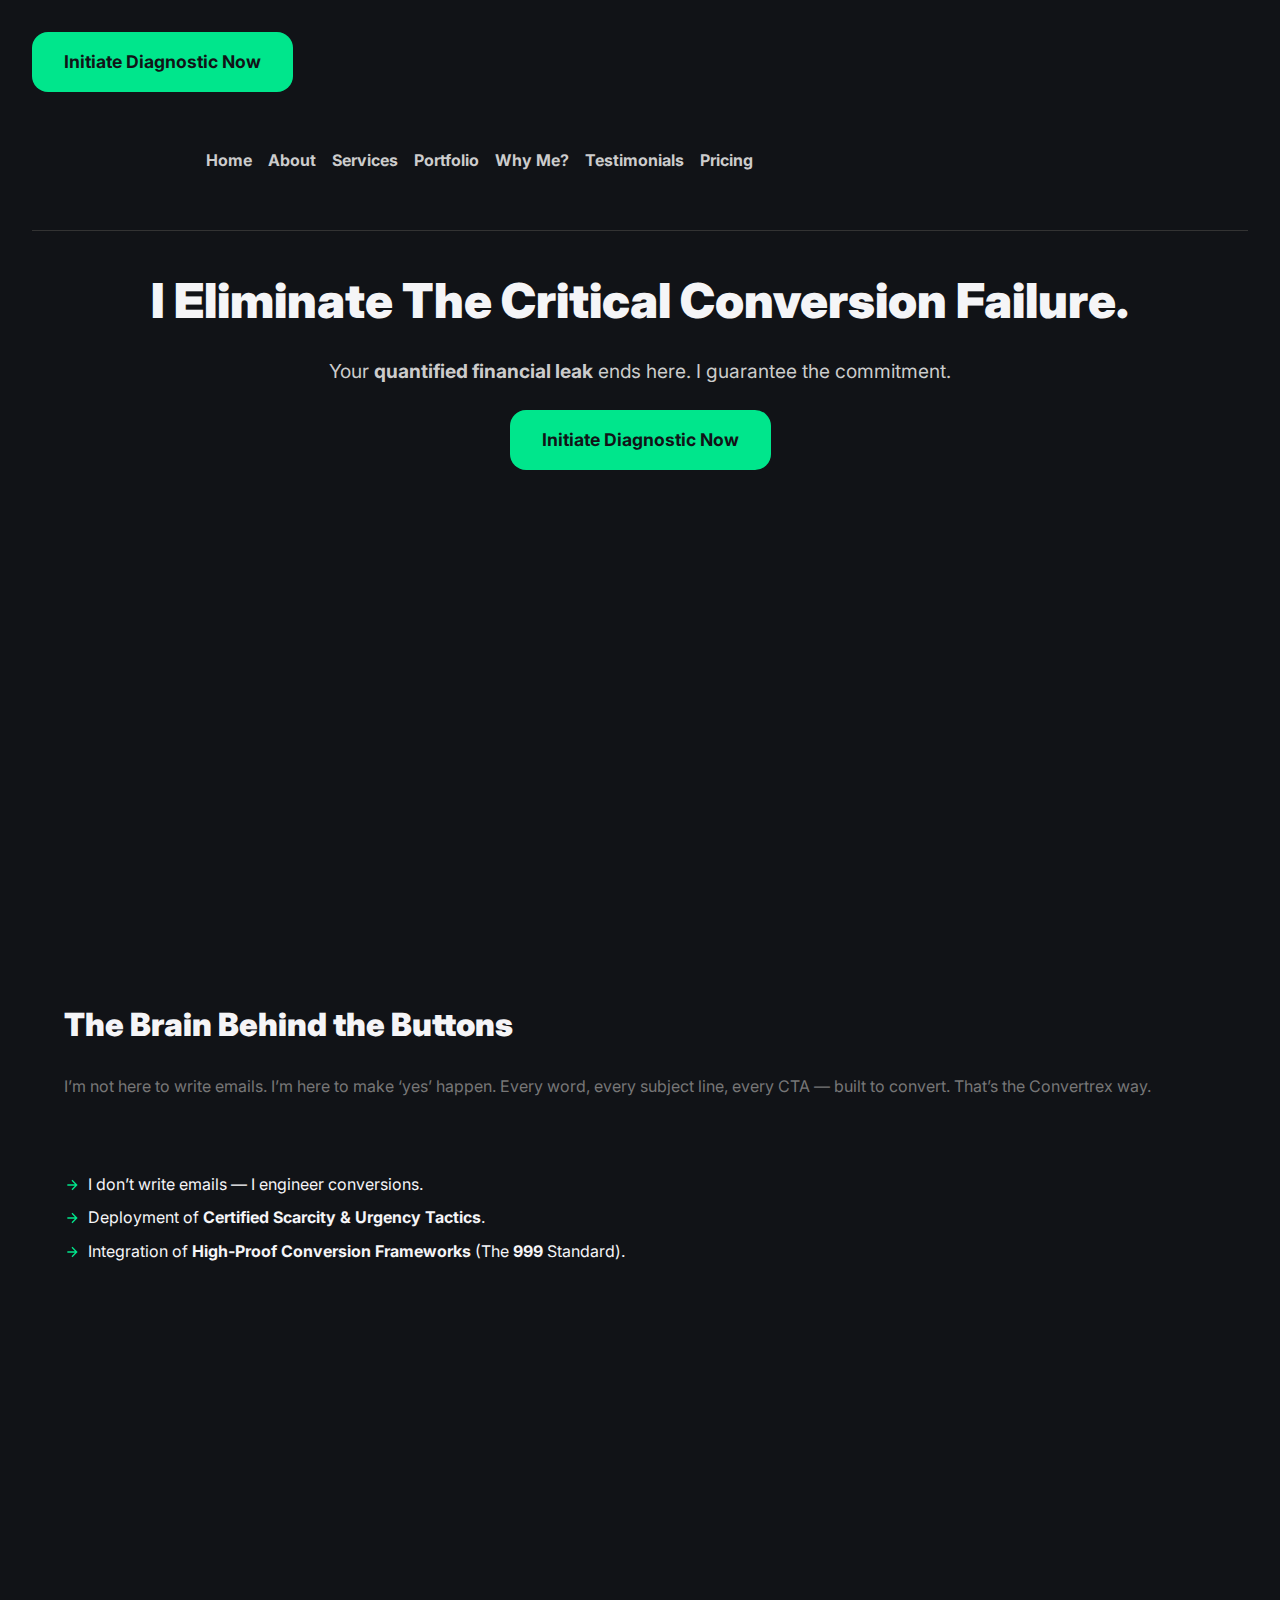
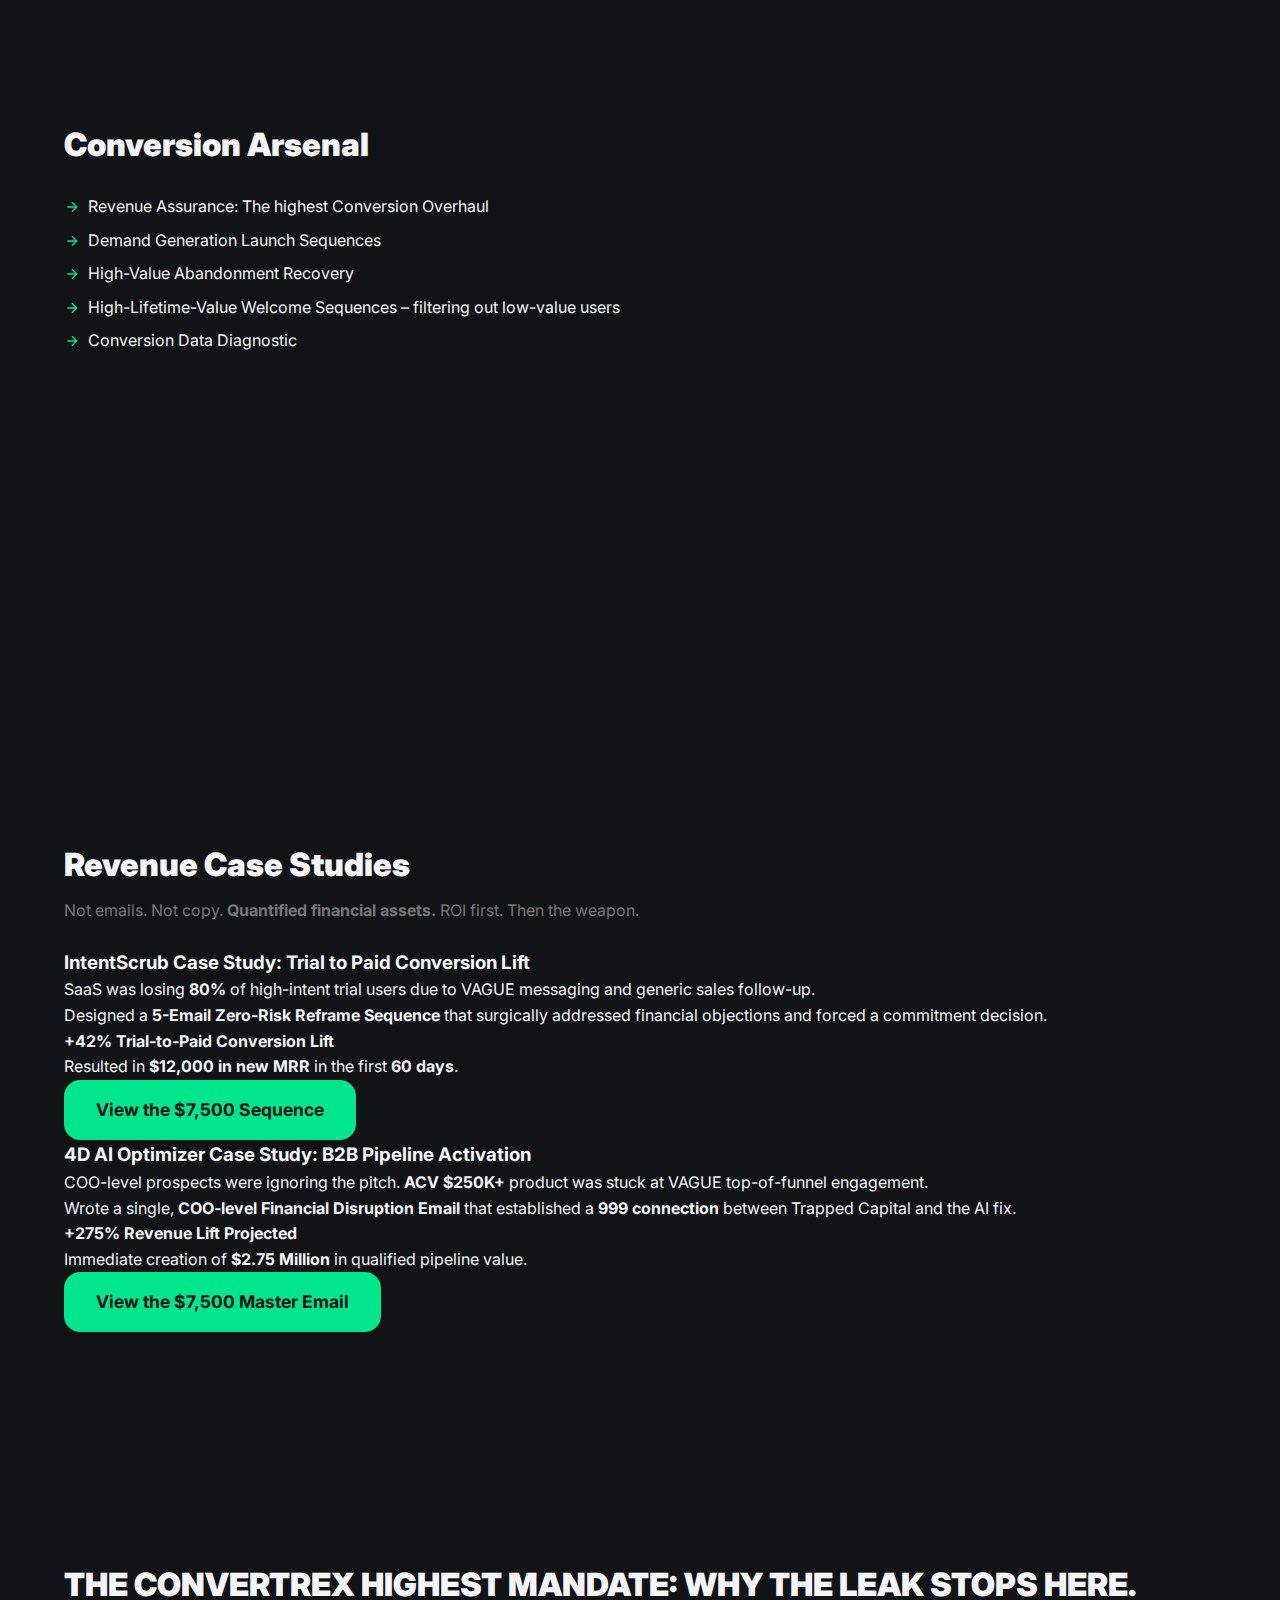
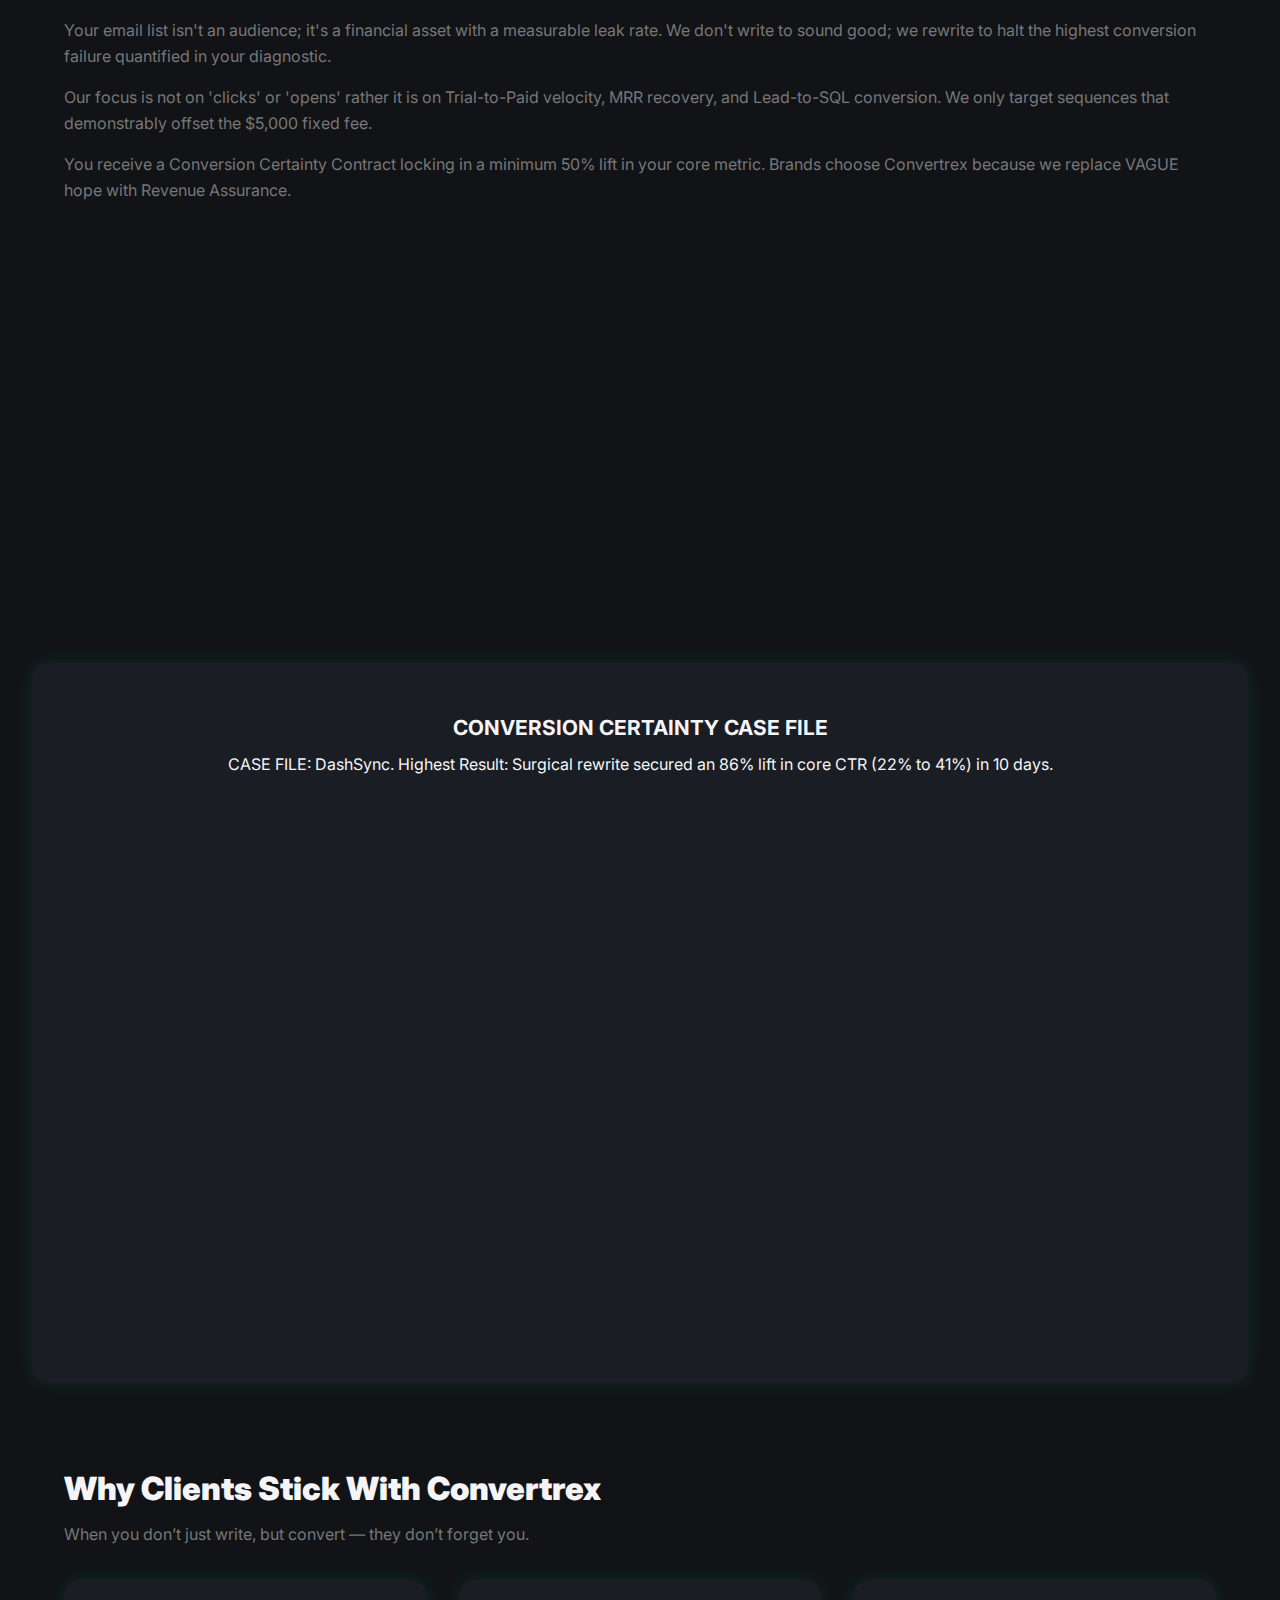
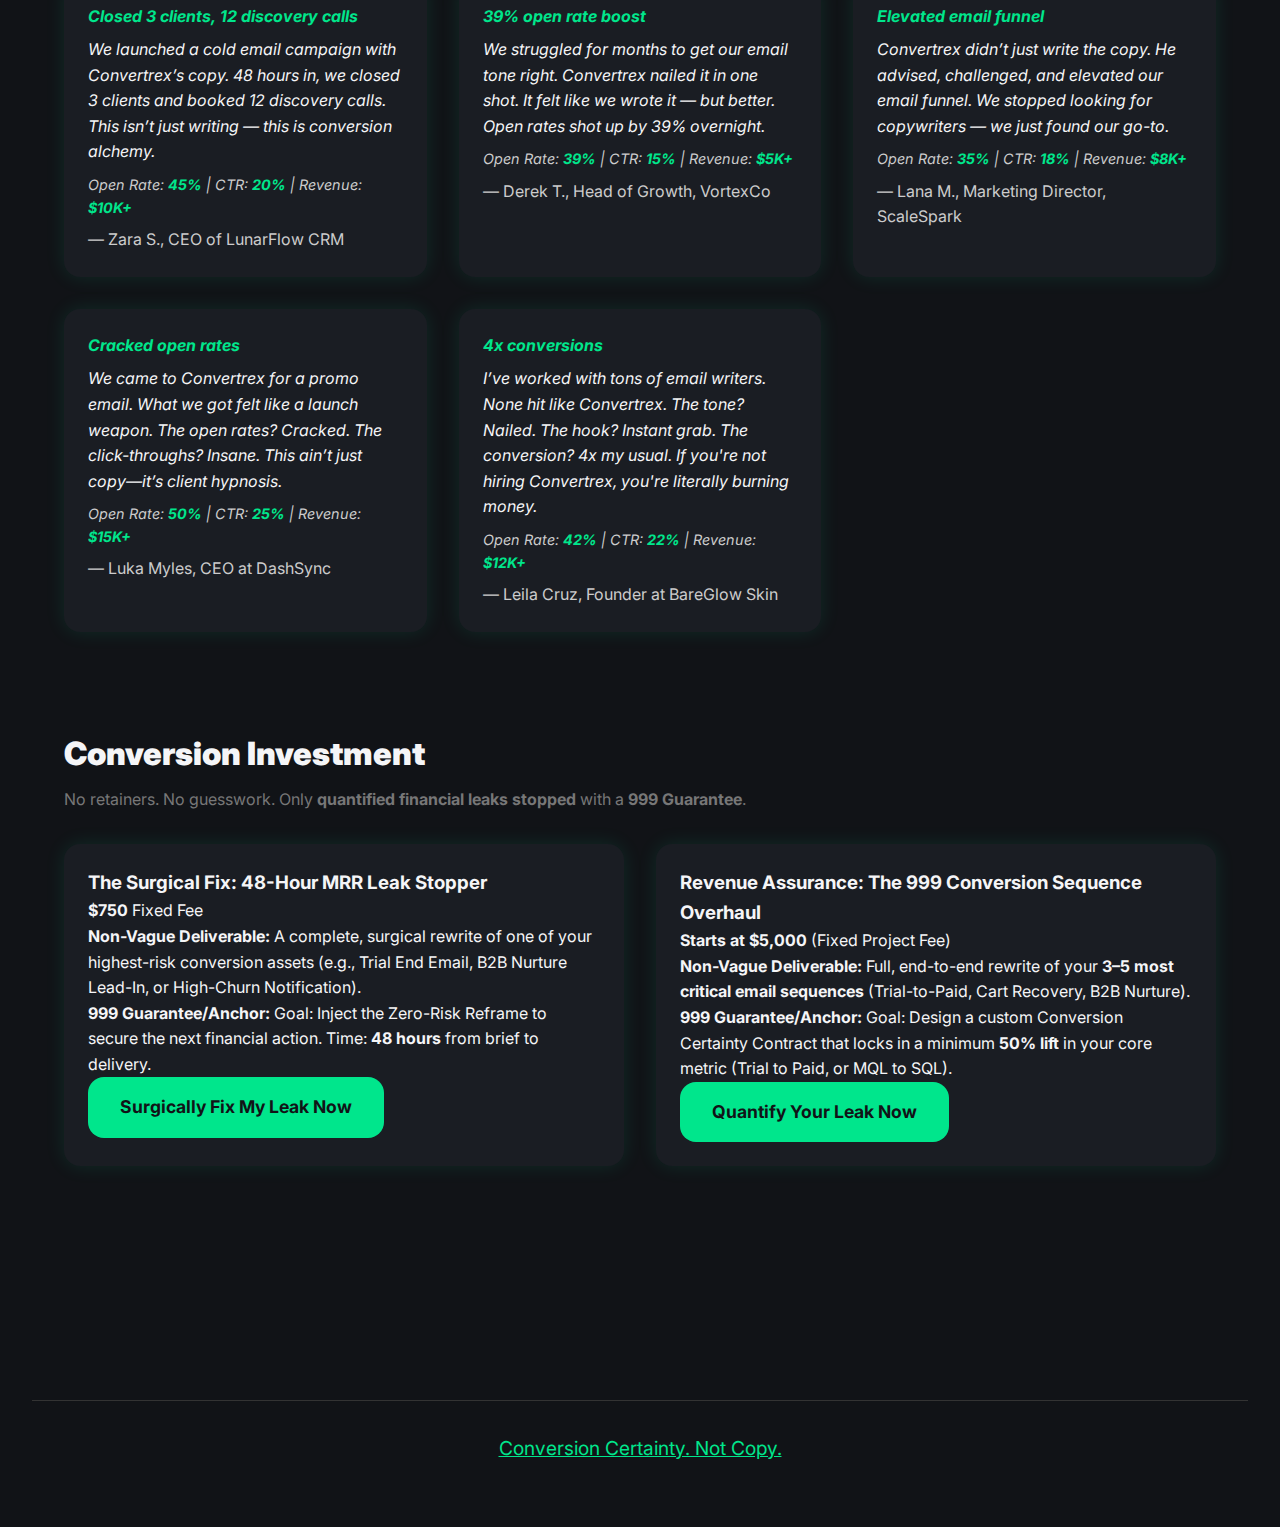
<file: index.html>
<!DOCTYPE html>
<html lang="en">
<head>
  <meta charset="UTF-8">
  <meta name="viewport" content="width=device-width, initial-scale=1.0">
  <title>Convertrex | 999 Conversion Copywriter</title>
  <link rel="stylesheet" href="style.css">
  <link href="https://fonts.googleapis.com/css2?family=Playfair+Display:wght@900&family=Inter:wght@400;500;700&display=swap" rel="stylesheet">
  <link rel="icon" type="image/x-icon" href="/convertrex-fav.ico">
  <link rel="apple-touch-icon" href="/apple-touch-icon.png">
  <meta name="description" content="Convertrex eliminates the Critical Conversion Failure for SaaS and eCommerce. Guaranteed high-proof email interventions that stop financial leaks.">
  <meta name="keywords" content="critical conversion failure email copywriter, financial leak email marketing, high-proof sales sequence, SaaS conversion copywriting expert, B2B email intervention, 999 conversion copywriter">
  <meta name="author" content="Convertrex">
  <meta property="og:title" content="Convertrex | 999 Conversion Copywriter">
  <meta property="og:description" content="Elite Conversion Copywriter: I quantify and eliminate the exact sentence costing your brand revenue. Non-vague results only.">
  <meta property="og:type" content="website">
  <meta property="og:url" content="https://convertrex.qzz.io">
  <meta property="og:image" content="https://convertrex.qzz.io/images/convertrex-og-image.png">
  <meta name="twitter:card" content="summary_large_image">
  <meta name="twitter:title" content="Convertrex | 999 Conversion Copywriter">
  <meta name="twitter:description" content="Elite Conversion Copywriter: I quantify and eliminate the exact sentence costing your brand revenue. Non-vague results only.">
  <meta name="twitter:image" content="https://convertrex.qzz.io/images/convertrex-og-image.png">

  <!-- Google Analytics -->
  <script async src="https://www.googletagmanager.com/gtag/js?id=G-XXXXXXXXXX"></script>
  <script>
    window.dataLayer = window.dataLayer || [];
    function gtag(){dataLayer.push(arguments);}
    gtag('js', new Date());
    gtag('config', 'G-XXXXXXXXXX');
  </script>

  <a href="#pricing" class="sticky-cta btn hidden-on-load" aria-label="Book Your Slot">Initiate Diagnostic Now</a>

  <script type="application/ld+json">
  {
    "@context": "https://schema.org",
    "@type": "ProfessionalService",
    "name": "Convertrex",
    "url": "https://convertrex.qzz.io",
    "description": "High-converting email copywriting for eCommerce, SaaS, and wellness brands.",
    "address": {
      "@type": "PostalAddress",
      "addressCountry": "US"
    }
  }
  </script>
</head>
<body class="hidden-nav">
  <nav aria-label="Main navigation">
    <div class="container">
      <button class="hamburger" aria-label="Toggle navigation">Menu</button>
      <ul class="nav-links hidden">
        <li><a href="#hero">Home</a></li>
        <li><a href="#about">About</a></li>
        <li><a href="#services">Services</a></li>
        <li><a href="#portfolio">Portfolio</a></li>
        <li><a href="#why">Why Me?</a></li>
        <li><a href="#testimonials">Testimonials</a></li>
        <li><a href="#pricing">Pricing</a></li>
      </ul>
    </div>
  </nav>

  <header id="hero">
    <h1>I Eliminate The Critical Conversion Failure.</h1>
    <p>Your <strong>quantified financial leak</strong> ends here. I guarantee the commitment.</p>
    <a href="#pricing" class="btn">Initiate Diagnostic Now</a>
  </header>

  <section id="about">
    <h2>The Brain Behind the Buttons</h2>
    <p class="subtext">I’m not here to write emails. I’m here to make ‘yes’ happen. Every word, every subject line, every CTA — built to convert. That’s the Convertrex way.</p>
    <ul class="about-points">
      <li>I don’t write emails — I engineer conversions.</li>
      <li>Deployment of <strong>Certified Scarcity & Urgency Tactics</strong>.</li>
      <li>Integration of <strong>High-Proof Conversion Frameworks</strong> (The <strong>999</strong> Standard).</li>
    </ul>
  </section>

  <section id="services">
    <h2>Conversion Arsenal</h2>
    <ul>
      <li>Revenue Assurance: The highest Conversion Overhaul</li>
      <li>Demand Generation Launch Sequences</li>
      <li>High-Value Abandonment Recovery</li>
      <li>High-Lifetime-Value Welcome Sequences – filtering out low-value users</li>
      <li>Conversion Data Diagnostic</li>
    </ul>
  </section>

  <!-- REVENUE CASE STUDIES -->
  <section id="portfolio">
    <h2>Revenue Case Studies</h2>
    <p class="subtext">Not emails. Not copy. <strong>Quantified financial assets.</strong> ROI first. Then the weapon.</p>

    <div class="case-grid">
      <div class="case-study-card">
        <h3 class="case-title">IntentScrub Case Study: Trial to Paid Conversion Lift</h3>
        <p class="case-problem">SaaS was losing <strong>80%</strong> of high-intent trial users due to VAGUE messaging and generic sales follow-up.</p>
        <p class="case-solution">Designed a <strong>5-Email Zero-Risk Reframe Sequence</strong> that surgically addressed financial objections and forced a commitment decision.</p>
        <p class="case-result"><strong>+42% Trial-to-Paid Conversion Lift</strong><br>Resulted in <strong>$12,000 in new MRR</strong> in the first <strong>60 days</strong>.</p>
        <a href="https://docs.google.com/document/d/1cOMwYaqSGf7qDUGlxRlHGk7Pj6TdLTV-iXNFIY3SpRk/edit?usp=drivesdk" target="_blank" class="btn">View the $7,500 Sequence</a>
      </div>

      <div class="case-study-card">
        <h3 class="case-title">4D AI Optimizer Case Study: B2B Pipeline Activation</h3>
        <p class="case-problem">COO-level prospects were ignoring the pitch. <strong>ACV $250K+</strong> product was stuck at VAGUE top-of-funnel engagement.</p>
        <p class="case-solution">Wrote a single, <strong>COO-level Financial Disruption Email</strong> that established a <strong>999 connection</strong> between Trapped Capital and the AI fix.</p>
        <p class="case-result"><strong>+275% Revenue Lift Projected</strong><br>Immediate creation of <strong>$2.75 Million</strong> in qualified pipeline value.</p>
        <a href="https://docs.google.com/document/d/1Lt_wxK01btt51pW9_ZvNa_4A0wKIkCPC4NGCH8om12E/edit?usp=drivesdk" target="_blank" class="btn">View the $7,500 Master Email</a>
      </div>
    </div>
  </section>

  <!-- WHY SECTION -->
  <section id="why">
    <h2>THE CONVERTREX HIGHEST MANDATE: WHY THE LEAK STOPS HERE.</h2>
    <p class="subtext">Your email list isn't an audience; it's a financial asset with a measurable leak rate. We don't write to sound good; we rewrite to halt the highest conversion failure quantified in your diagnostic.</p>
    <p>Our focus is not on 'clicks' or 'opens' rather it is on Trial-to-Paid velocity, MRR recovery, and Lead-to-SQL conversion. We only target sequences that demonstrably offset the $5,000 fixed fee.</p>
    <p>You receive a Conversion Certainty Contract locking in a minimum 50% lift in your core metric. Brands choose Convertrex because we replace VAGUE hope with Revenue Assurance.</p>
  </section>

  <!-- CONVERSION CERTAINTY CASE FILE -->
  <div id="case-study" class="case-study">
    <h3>CONVERSION CERTAINTY CASE FILE</h3>
    <p class="case-study-text">CASE FILE: DashSync. Highest Result: Surgical rewrite secured an 86% lift in core CTR (22% to 41%) in 10 days.</p>
  </div>

  <section id="testimonials">
    <h2>Why Clients Stick With Convertrex</h2>
    <p class="subtext">When you don’t just write, but convert — they don’t forget you.</p>
    <div class="testimonials-grid">
      <blockquote><p class="stat">Closed <span class="highlight">3 clients</span>, <span class="highlight">12 discovery calls</span></p><p>We launched a cold email campaign with Convertrex’s copy. 48 hours in, we closed 3 clients and booked 12 discovery calls. This isn’t just writing — this is conversion alchemy.</p><p class="metrics">Open Rate: <span class="highlight">45%</span> | CTR: <span class="highlight">20%</span> | Revenue: <span class="highlight">$10K+</span></p><cite>— Zara S., CEO of LunarFlow CRM</cite></blockquote>
      <blockquote><p class="stat"><span class="highlight">39% open rate boost</span></p><p>We struggled for months to get our email tone right. Convertrex nailed it in one shot. It felt like we wrote it — but better. Open rates shot up by 39% overnight.</p><p class="metrics">Open Rate: <span class="highlight">39%</span> | CTR: <span class="highlight">15%</span> | Revenue: <span class="highlight">$5K+</span></p><cite>— Derek T., Head of Growth, VortexCo</cite></blockquote>
      <blockquote><p class="stat">Elevated email funnel</p><p>Convertrex didn’t just write the copy. He advised, challenged, and elevated our email funnel. We stopped looking for copywriters — we just found our go-to.</p><p class="metrics">Open Rate: <span class="highlight">35%</span> | CTR: <span class="highlight">18%</span> | Revenue: <span class="highlight">$8K+</span></p><cite>— Lana M., Marketing Director, ScaleSpark</cite></blockquote>
      <blockquote><p class="stat">Cracked open rates</p><p>We came to Convertrex for a promo email. What we got felt like a launch weapon. The open rates? Cracked. The click-throughs? Insane. This ain’t just copy—it’s client hypnosis.</p><p class="metrics">Open Rate: <span class="highlight">50%</span> | CTR: <span class="highlight">25%</span> | Revenue: <span class="highlight">$15K+</span></p><cite>— Luka Myles, CEO at DashSync</cite></blockquote>
      <blockquote><p class="stat"><span class="highlight">4x conversions</span></p><p>I’ve worked with tons of email writers. None hit like Convertrex. The tone? Nailed. The hook? Instant grab. The conversion? 4x my usual. If you're not hiring Convertrex, you're literally burning money.</p><p class="metrics">Open Rate: <span class="highlight">42%</span> | CTR: <span class="highlight">22%</span> | Revenue: <span class="highlight">$12K+</span></p><cite>— Leila Cruz, Founder at BareGlow Skin</cite></blockquote>
    </div>
  </section>

  <!-- CONVERSION INVESTMENT -->
  <section id="pricing">
    <h2>Conversion Investment</h2>
    <p class="subtext">No retainers. No guesswork. Only <strong>quantified financial leaks stopped</strong> with a <strong>999 Guarantee</strong>.</p>

    <div class="pricing-grid">
      <div class="pricing-card">
        <h3>The Surgical Fix: 48-Hour MRR Leak Stopper</h3>
        <p class="price-point"><strong>$750</strong> Fixed Fee</p>
        <p><strong>Non-Vague Deliverable:</strong> A complete, surgical rewrite of one of your highest-risk conversion assets (e.g., Trial End Email, B2B Nurture Lead-In, or High-Churn Notification).</p>
        <p><strong>999 Guarantee/Anchor:</strong> Goal: Inject the Zero-Risk Reframe to secure the next financial action. Time: <strong>48 hours</strong> from brief to delivery.</p>
        <a href="https://app.youform.com/forms/jtfkc9ib" target="_blank" class="btn">Surgically Fix My Leak Now</a>
      </div>

      <div class="pricing-card main-offer">
        <h3>Revenue Assurance: The 999 Conversion Sequence Overhaul</h3>
        <p class="price-point"><strong>Starts at $5,000</strong> (Fixed Project Fee)</p>
        <p><strong>Non-Vague Deliverable:</strong> Full, end-to-end rewrite of your <strong>3–5 most critical email sequences</strong> (Trial-to-Paid, Cart Recovery, B2B Nurture).</p>
        <p><strong>999 Guarantee/Anchor:</strong> Goal: Design a custom Conversion Certainty Contract that locks in a minimum <strong>50% lift</strong> in your core metric (Trial to Paid, or MQL to SQL).</p>
        <a href="https://revenueassurance.formaloo.co/z9za3s" target="_blank" class="btn">Quantify Your Leak Now</a>
      </div>
    </div>
  </section>

  <footer>
    <p>Conversion Certainty. Not Copy.</p>
  </footer>

  <script src="js/main.js"></script>
</body>
                                                                                                                </html>
</file>
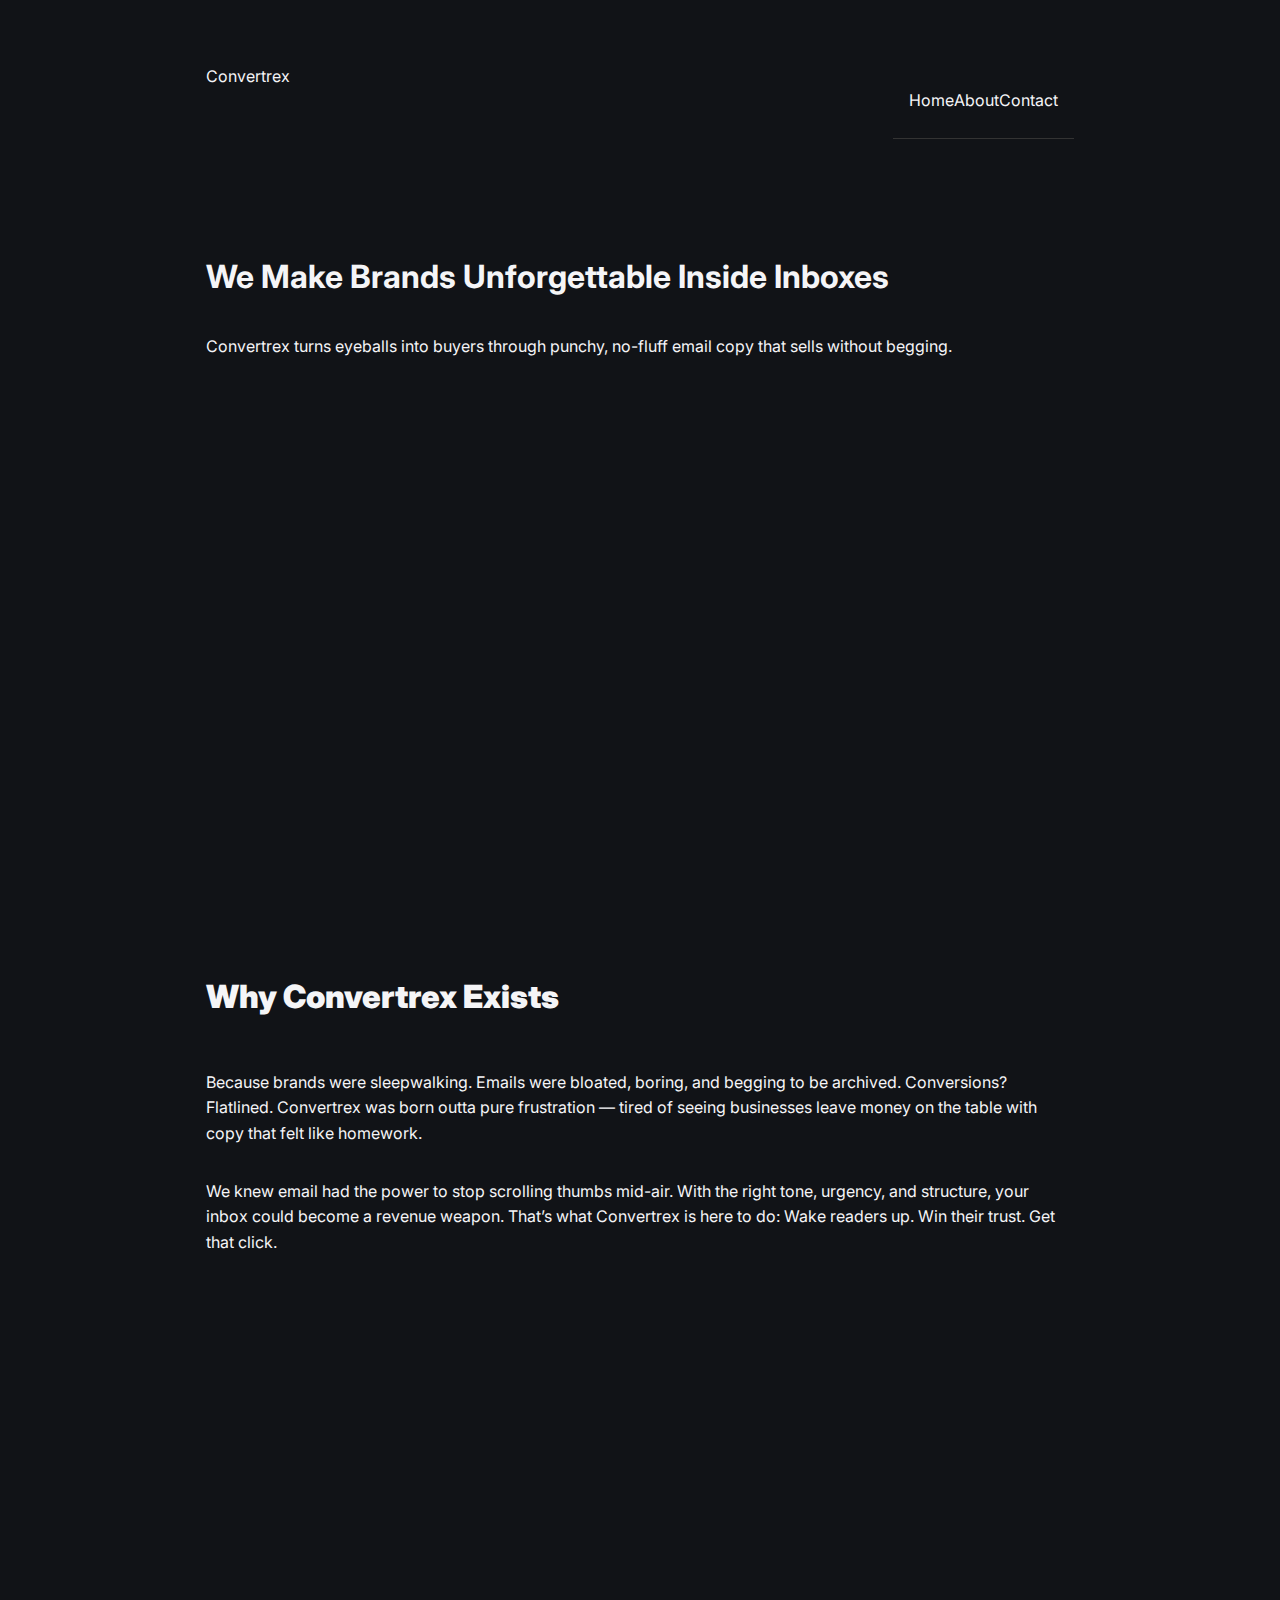
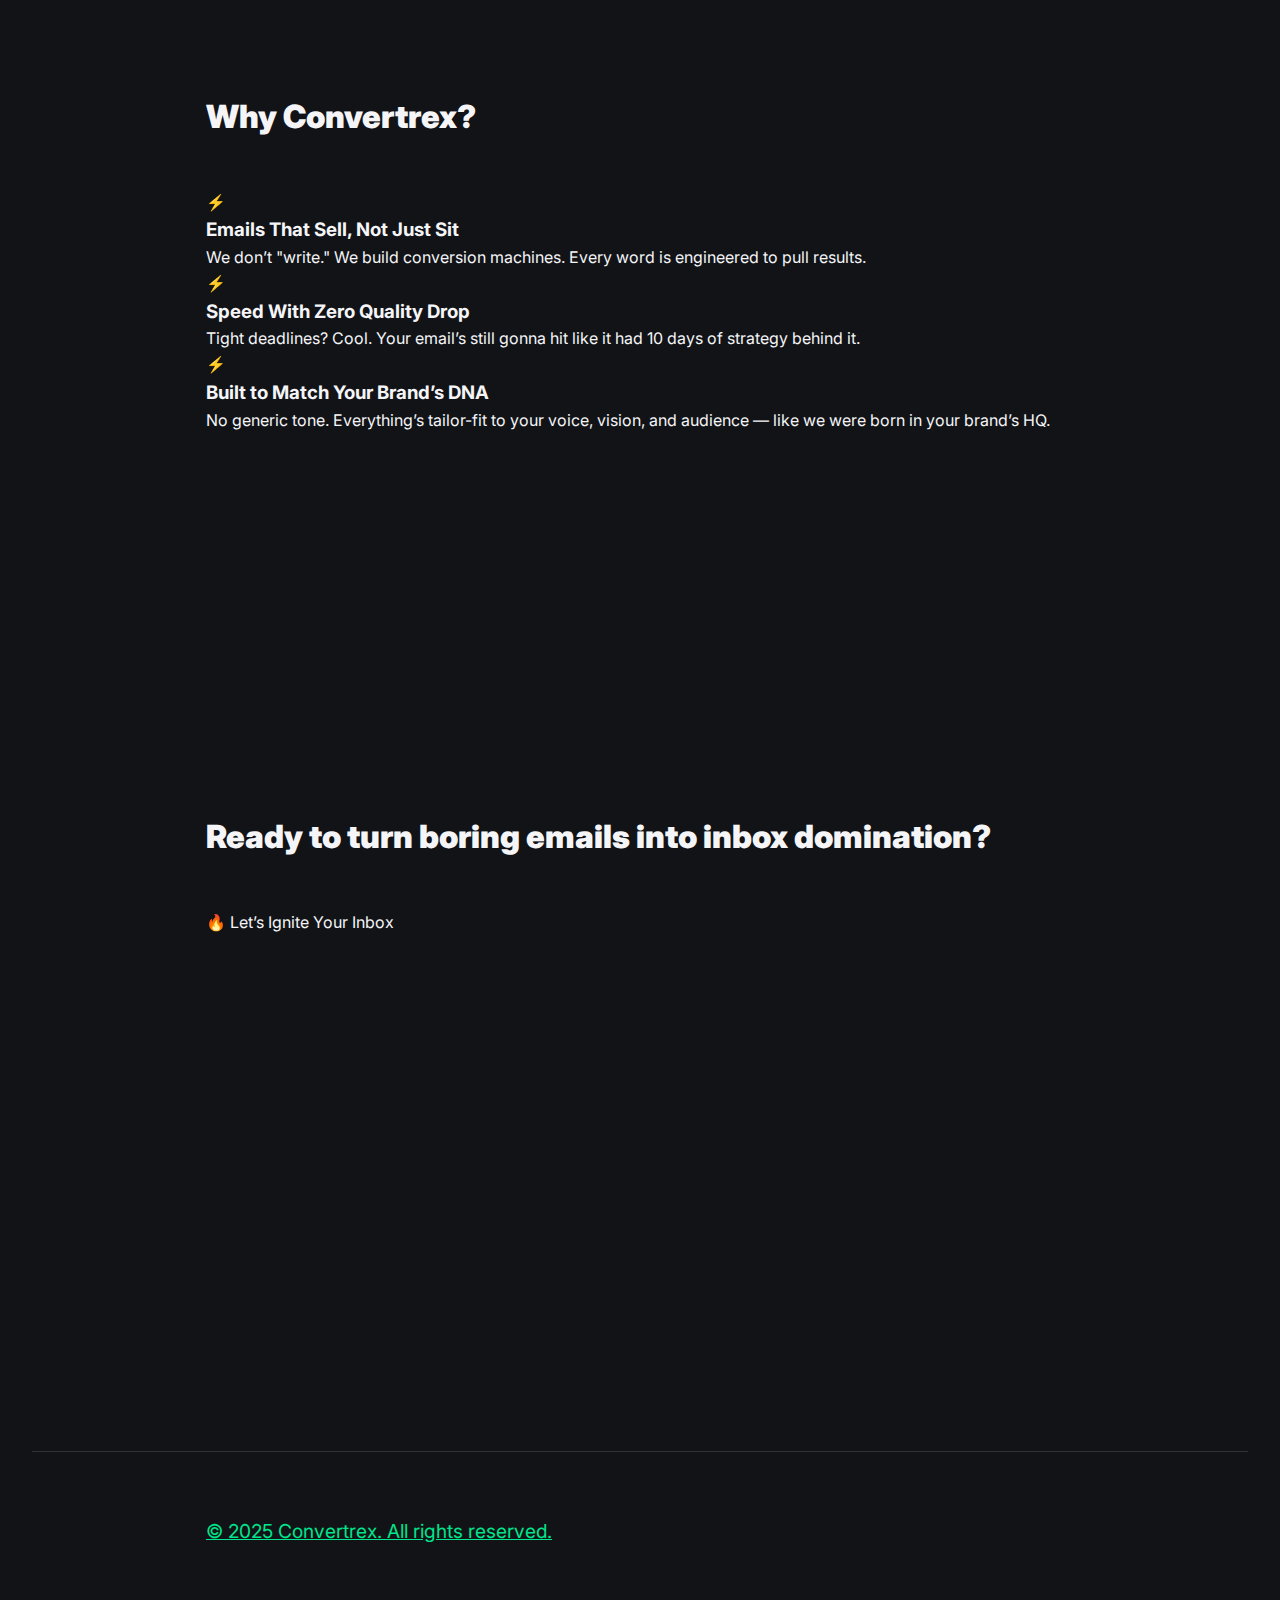
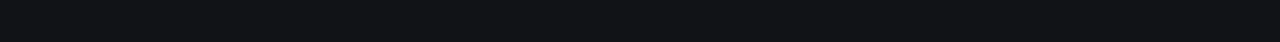
<file: about.html>
<!DOCTYPE html><html lang="en">
  <head>
    <meta charset="UTF-8" />
    <meta name="viewport" content="width=device-width, initial-scale=1.0" />
    <title>About - Convertrex</title>
    <link rel="stylesheet" href="style.css" />
    <link href="https://fonts.googleapis.com/css2?family=Inter:wght@400;600;700&display=swap" rel="stylesheet" />
  </head>
  <body>
    <header class="header">
      <div class="container">
        <a href="index.html" class="logo">Convertrex</a>
        <nav class="nav">
          <a href="index.html">Home</a>
          <a href="about.html" class="active">About</a>
          <a href="#contact">Contact</a>
        </nav>
      </div>
    </header><main class="about">
  <section class="hero">
    <div class="container">
      <h1 class="hero-title">We Make Brands Unforgettable Inside Inboxes</h1>
      <p class="hero-sub">Convertrex turns eyeballs into buyers through punchy, no-fluff email copy that sells without begging.</p>
    </div>
  </section>

  <section class="origin">
    <div class="container">
      <h2>Why Convertrex Exists</h2>
      <p>
        Because brands were sleepwalking. Emails were bloated, boring, and begging to be archived.
        Conversions? Flatlined. Convertrex was born outta pure frustration — tired of seeing businesses
        leave money on the table with copy that felt like homework.
      </p>
      <p>
        We knew email had the power to stop scrolling thumbs mid-air. With the right tone, urgency,
        and structure, your inbox could become a revenue weapon. That’s what Convertrex is here to do:
        Wake readers up. Win their trust. Get that click.
      </p>
    </div>
  </section>

  <section class="why-us">
    <div class="container">
      <h2 class="section-title">Why Convertrex?</h2>
      <div class="icon-grid">
        <div class="icon-box">
          <div class="icon-placeholder">⚡</div>
          <h3>Emails That Sell, Not Just Sit</h3>
          <p>We don’t "write." We build conversion machines. Every word is engineered to pull results.</p>
        </div>
        <div class="icon-box">
          <div class="icon-placeholder">⚡</div>
          <h3>Speed With Zero Quality Drop</h3>
          <p>Tight deadlines? Cool. Your email’s still gonna hit like it had 10 days of strategy behind it.</p>
        </div>
        <div class="icon-box">
          <div class="icon-placeholder">⚡</div>
          <h3>Built to Match Your Brand’s DNA</h3>
          <p>No generic tone. Everything’s tailor-fit to your voice, vision, and audience — like we were born in your brand’s HQ.</p>
        </div>
      </div>
    </div>
  </section>

  <section class="cta">
    <div class="container">
      <h2 class="cta-headline">Ready to turn boring emails into inbox domination?</h2>
      <a href="#contact" class="cta-btn">
        <span class="fire-icon">🔥</span>
        Let’s Ignite Your Inbox
      </a>
    </div>
  </section>
</main>

<footer class="footer">
  <div class="container">
    <p>&copy; 2025 Convertrex. All rights reserved.</p>
  </div>
</footer>

  </body>
</html>
</file>
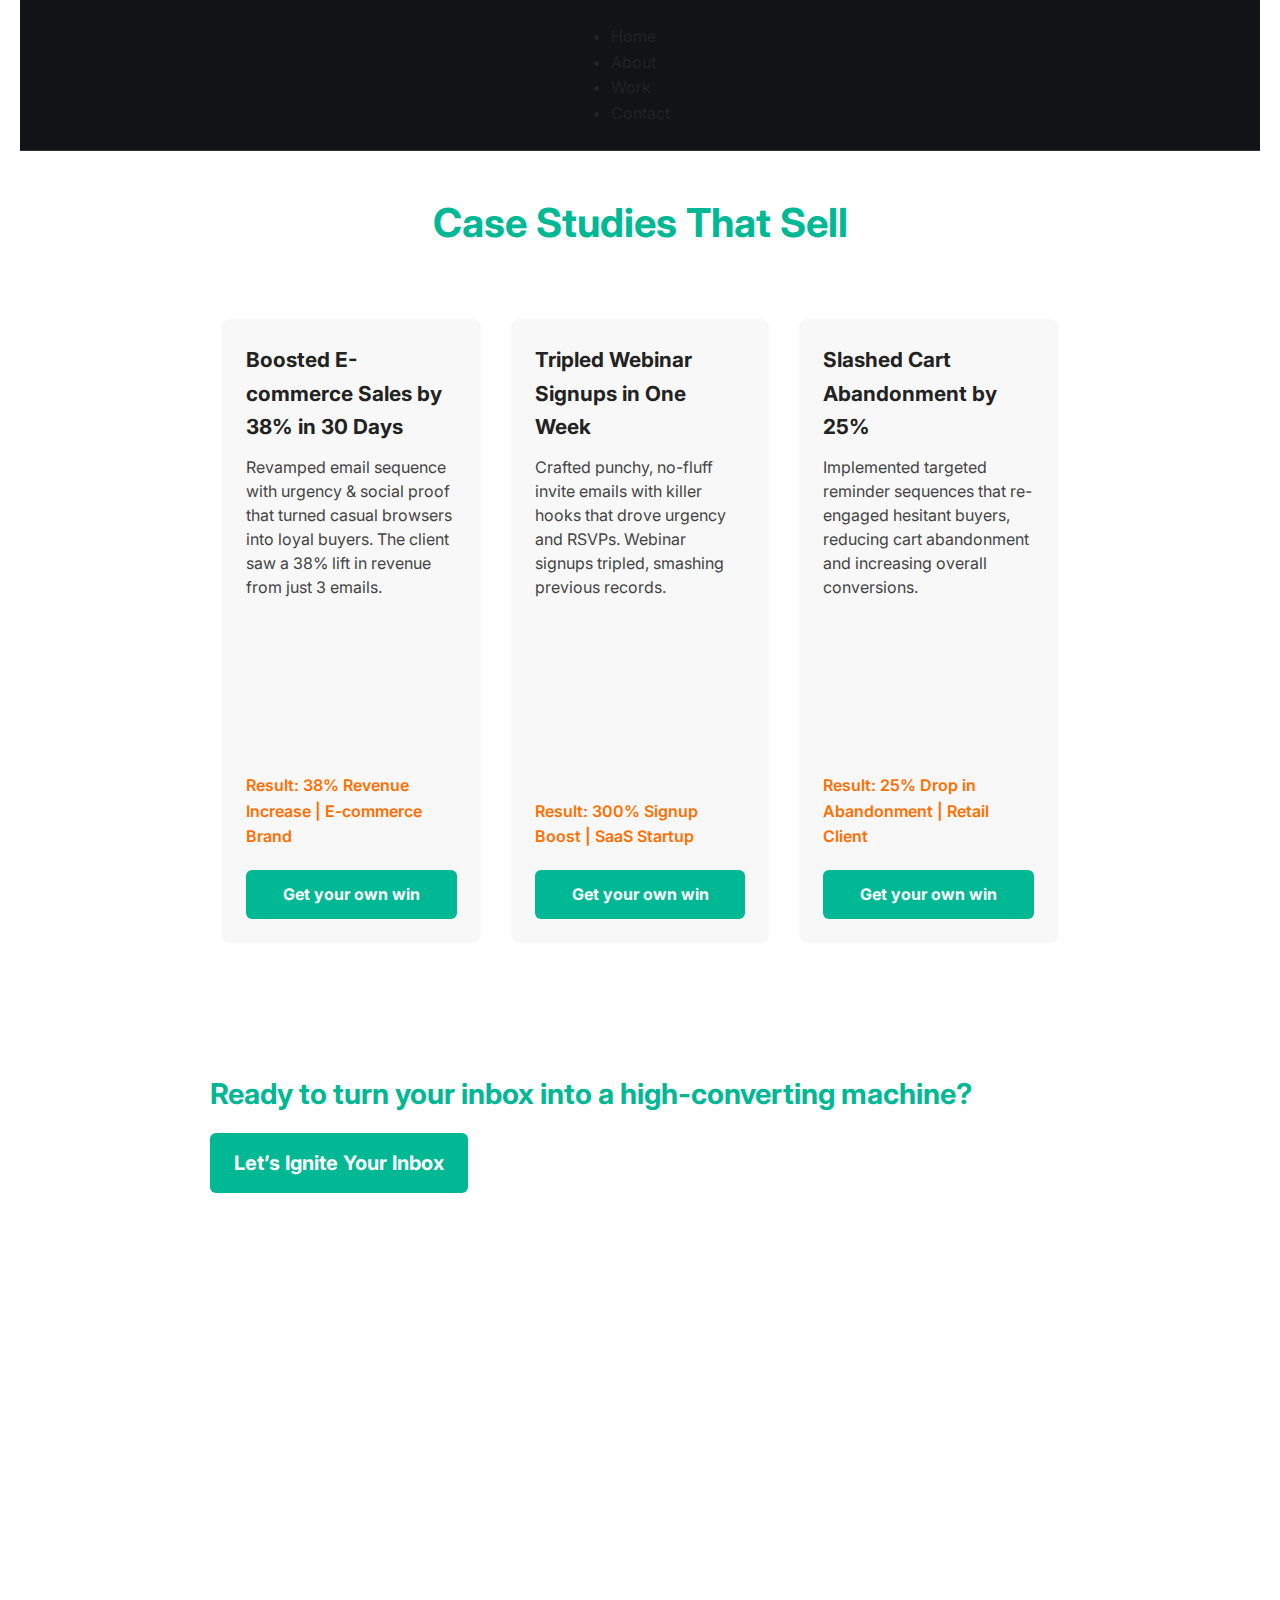
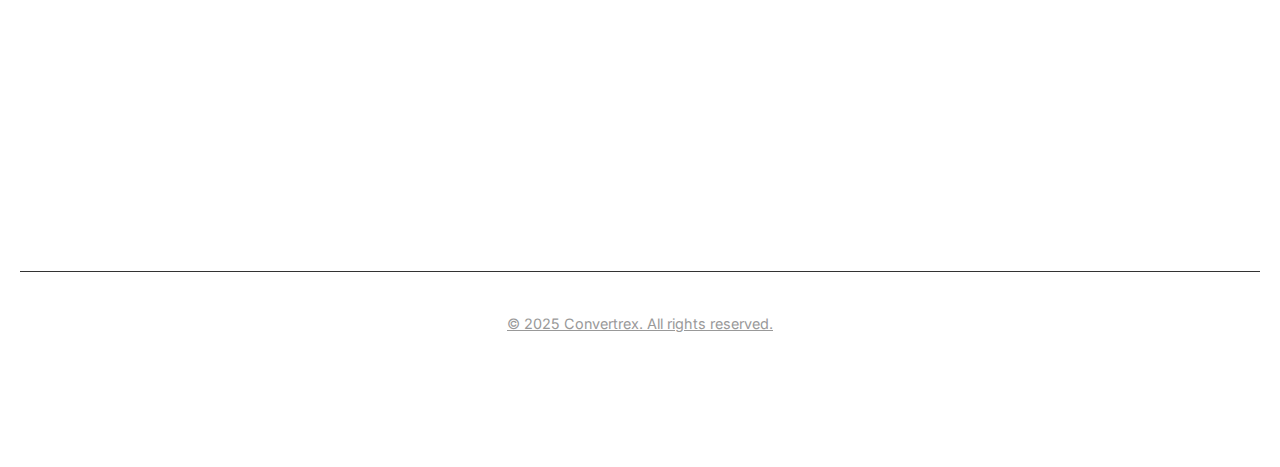
<file: work.html>
<!DOCTYPE html>
<html lang="en">
<head>
  <meta charset="UTF-8" />
  <meta name="viewport" content="width=device-width, initial-scale=1" />
  <title>Convertrex - Case Studies That Sell</title>
  <link href="https://fonts.googleapis.com/css2?family=Inter&display=swap" rel="stylesheet" />
  <link rel="stylesheet" href="style.css" />
  <style>
    /* Minimal overrides for this page */

    body {
      font-family: 'Inter', sans-serif;
      background: #fff;
      color: #222;
      margin: 0;
      padding: 0 20px 60px;
    }

    main {
      max-width: 900px;
      margin: 40px auto 80px;
    }

    h1 {
      font-size: 2.5rem;
      font-weight: 700;
      margin-bottom: 1rem;
      text-align: center;
      color: #00B894; /* brand green */
    }

    .case-studies {
      display: flex;
      flex-direction: column;
      gap: 30px;
    }

    @media(min-width: 720px) {
      .case-studies {
        flex-direction: row;
      }
    }

    .case-card {
      background: #f8f8f8;
      border-radius: 8px;
      padding: 24px;
      box-shadow: 0 0 0 rgba(0,0,0,0);
      transition: box-shadow 0.3s ease, transform 0.3s ease;
      flex: 1;
      display: flex;
      flex-direction: column;
      justify-content: space-between;
      cursor: default;
    }

    .case-card:hover {
      box-shadow: 0 8px 20px rgba(0, 184, 148, 0.25);
      transform: scale(1.03);
      cursor: pointer;
    }

    .case-title {
      font-size: 1.3rem;
      font-weight: 700;
      margin-bottom: 12px;
      color: #222;
    }

    .case-desc {
      font-size: 1rem;
      line-height: 1.5;
      margin-bottom: 18px;
      color: #444;
      flex-grow: 1;
    }

    .case-result {
      font-weight: 600;
      color: #FF6F00; /* brand orange kicker */
      margin-bottom: 20px;
    }

    .btn-cta {
      background-color: #00B894;
      color: white;
      border: none;
      padding: 12px 18px;
      font-weight: 700;
      font-size: 1rem;
      border-radius: 6px;
      text-align: center;
      text-decoration: none;
      display: inline-block;
      transition: background-color 0.3s ease;
      user-select: none;
    }

    .btn-cta:hover,
    .btn-cta:focus {
      background-color: #009e75; /* slightly darker green */
      text-decoration: underline;
      outline: none;
    }

    /* Footer padding override to match other pages */
    footer {
      padding-top: 40px;
    }
  </style>
</head>
<body>
  <!-- Header + Nav -->
  <header>
    <nav>
      <ul class="nav-list">
        <li><a href="index.html">Home</a></li>
        <li><a href="about.html">About</a></li>
        <li><a href="work.html" aria-current="page">Work</a></li>
        <li><a href="#contact">Contact</a></li>
      </ul>
    </nav>
  </header>

  <main>
    <h1>Case Studies That Sell</h1>
    <section class="case-studies">

      <article class="case-card" tabindex="0">
        <h2 class="case-title">Boosted E-commerce Sales by 38% in 30 Days</h2>
        <p class="case-desc">
          Revamped email sequence with urgency & social proof that turned casual browsers into loyal buyers. The client saw a 38% lift in revenue from just 3 emails.
        </p>
        <p class="case-result">Result: 38% Revenue Increase | E-commerce Brand</p>
        <a href="#contact" class="btn-cta">Get your own win</a>
      </article>

      <article class="case-card" tabindex="0">
        <h2 class="case-title">Tripled Webinar Signups in One Week</h2>
        <p class="case-desc">
          Crafted punchy, no-fluff invite emails with killer hooks that drove urgency and RSVPs. Webinar signups tripled, smashing previous records.
        </p>
        <p class="case-result">Result: 300% Signup Boost | SaaS Startup</p>
        <a href="#contact" class="btn-cta">Get your own win</a>
      </article>

      <article class="case-card" tabindex="0">
        <h2 class="case-title">Slashed Cart Abandonment by 25%</h2>
        <p class="case-desc">
          Implemented targeted reminder sequences that re-engaged hesitant buyers, reducing cart abandonment and increasing overall conversions.
        </p>
        <p class="case-result">Result: 25% Drop in Abandonment | Retail Client</p>
        <a href="#contact" class="btn-cta">Get your own win</a>
      </article>

    </section>
  </main>

  <!-- Contact Section Anchor -->
  <section id="contact" style="max-width:900px; margin:0 auto 80px; padding: 0 20px;">
    <h2 style="font-weight:700; color:#00B894; margin-bottom: 1rem; font-size: 1.8rem;">
      Ready to turn your inbox into a high-converting machine?
    </h2>
    <a href="mailto:contact@convertrex.com" class="btn-cta" style="font-size:1.25rem; padding: 14px 24px; display: inline-block;">
      Let’s Ignite Your Inbox
    </a>
  </section>

  <!-- Footer -->
  <footer>
    <p style="text-align:center; color:#999; font-size: 0.9rem; padding-bottom: 40px;">
      &copy; 2025 Convertrex. All rights reserved.
    </p>
  </footer>
</body>
</html>
</file>
<file: style.css>
/* style.css */
* {
  margin: 0;
  padding: 0;
  box-sizing: border-box;
  scroll-behavior: smooth;
}

:root {
  --bg-color: #111317;
  --text-color: #f5f5f7;
  --card-bg: #1A1D23;
  --border-color: #333;
  --accent-color: #00E68C;
}

body.light-mode {
  --bg-color: #f5f5f7;
  --text-color: #222;
  --card-bg: #f9f9f9;
  --border-color: #ddd;
}

body {
  font-family: 'Inter', sans-serif;
  line-height: 1.6;
  background: var(--bg-color);
  color: var(--text-color);
  overflow-x: hidden;
  overflow-wrap: break-word;
  padding: 1rem;
}

a {
  text-decoration: none;
  color: inherit;
  transition: color 0.3s ease, transform 0.3s ease;
}

.container {
  display: flex;
  flex-direction: column;
  gap: 2rem;
  width: 90%;
  max-width: 1000px;
  margin: 0 auto;
  padding: 2rem 1rem;
}

nav {
  background: var(--bg-color);
  padding: 1.5rem 1rem;
  position: sticky;
  top: 0;
  z-index: 999;
  display: flex;
  justify-content: center;
  border-bottom: 1px solid var(--border-color);
}

.hamburger {
  display: block;
  background: none;
  border: none;
  color: var(--text-color);
  font-size: 1.5rem;
  cursor: pointer;
  z-index: 1000;
}

.nav-links {
  display: flex;
  flex-direction: column;
  gap: 1rem;
  list-style: none;
  max-height: 0;
  opacity: 0;
  overflow: hidden;
  transition: max-height 0.3s ease, opacity 0.3s ease;
}

.nav-links.show {
  max-height: 300px;
  opacity: 1;
}

.nav-links a {
  font-family: 'Inter', sans-serif;
  font-weight: 700;
  color: #ccc;
}

.nav-links a:hover {
  color: var(--accent-color);
}

header#hero {
  display: flex;
  flex-direction: column;
  align-items: center;
  padding: 2rem 1rem;
  min-height: 80vh;
  z-index: 1;
  animation: fadeIn 1s ease;
}

header#hero h1 {
  font-family: 'Inter', sans-serif;
  font-weight: 900;
  font-size: 2rem;
  text-align: center;
  margin-bottom: 1rem;
}

header#hero p {
  font-size: 1rem;
  color: #ccc;
  max-width: 700px;
  margin-bottom: 1.5rem;
  text-align: center;
}

.btn {
  display: inline-block;
  background: var(--accent-color);
  color: #111317;
  padding: 1rem;
  border-radius: 16px;
  font-weight: 700;
  font-family: 'Inter', sans-serif;
  font-size: 1rem;
  width: 100%;
  text-align: center;
  transition: transform 0.3s ease, background 0.3s ease;
}

.btn:hover {
  background: #00CC7A;
  transform: scale(1.05);
}

section, .case-study {
  padding: 2rem 1rem;
  min-height: 80vh;
  z-index: 1;
  animation: fadeIn 1s ease;
}

h2 {
  font-family: 'Inter', sans-serif;
  font-weight: 900;
  font-size: 1.5rem;
  margin-bottom: 1rem;
  text-align: center;
}

.subtext, #why p {
  font-size: 1rem;
  color: #777;
  margin-top: -0.5rem;
  margin-bottom: 1.5rem;
  overflow-wrap: break-word;
}

#about {
  display: flex;
  flex-direction: column;
  gap: 1rem;
}

/* Tweak 4: Style for punchy bullets */
#about .about-points {
  list-style: none;
  margin: 1.5rem 0;
}

#about .about-points li {
  font-size: 1rem;
  margin: 0.5rem 0;
  padding-left: 1.5rem;
  position: relative;
  overflow-wrap: break-word;
}

#about .about-points li::before {
  content: url('data:image/svg+xml;utf8,<svg xmlns="http://www.w3.org/2000/svg" width="16" height="16" viewBox="0 0 24 24" fill="none" stroke="%2300E68C" stroke-width="2"><path d="M5 12h14M12 5l7 7-7 7"/></svg>');
  position: absolute;
  left: 0;
  top: 0.2rem;
  max-width: 100%;
  height: auto;
}

#services ul {
  list-style: none;
  margin: 1.5rem 0;
}

#services li {
  font-size: 1rem;
  margin: 0.5rem 0;
  padding-left: 1.5rem;
  position: relative;
  overflow-wrap: break-word;
}

#services li::before {
  content: url('data:image/svg+xml;utf8,<svg xmlns="http://www.w3.org/2000/svg" width="16" height="16" viewBox="0 0 24 24" fill="none" stroke="%2300E68C" stroke-width="2"><path d="M5 12h14M12 5l7 7-7 7"/></svg>');
  position: absolute;
  left: 0;
  top: 0.2rem;
  max-width: 100%;
  height: auto;
}

.email-grid, .testimonials-grid, .pricing-grid {
  display: grid;
  grid-template-columns: 1fr;
  gap: 2rem;
  margin-top: 2rem;
}

.email-card, .pricing-card {
  background: var(--card-bg);
  padding: 1.5rem;
  border-radius: 16px;
  box-shadow: 0 0 20px rgba(0, 255, 178, 0.1);
  transition: transform 0.3s ease;
}

.email-card:hover, .pricing-card:hover {
  transform: translateY(-5px);
}

.email-card h3 {
  font-family: 'Inter', sans-serif;
  font-weight: 700;
  font-size: 1.3rem;
  margin-bottom: 0.5rem;
  overflow-wrap: break-word;
}

.email-card .preview {
  font-style: italic;
  font-size: 1rem;
  color: #ccc;
  margin-bottom: 1rem;
  overflow-wrap: break-word;
}

.testimonials-grid blockquote {
  background: var(--card-bg);
  padding: 1.5rem;
  border-radius: 16px;
  box-shadow: 0 0 20px rgba(0, 255, 178, 0.1);
  font-style: italic;
  font-size: 1rem;
  overflow-wrap: break-word;
}

.testimonials-grid .stat {
  font-weight: 700;
  color: var(--accent-color);
  margin-bottom: 0.5rem;
}

.testimonials-grid .metrics {
  font-size: 0.9rem;
  color: #ccc;
  margin-top: 0.5rem;
}

.testimonials-grid cite {
  display: block;
  margin-top: 0.5rem;
  font-style: normal;
  color: #ccc;
}

/* Tweak 7: Style for highlighted numbers */
.highlight {
  font-weight: 700;
  color: var(--accent-color);
}

/* Tweak 7: Style for emojis */
.emoji {
  display: inline-block;
  margin-left: 0.5rem;
}

/* Tweak 2: Style for case study text */
.case-study-text {
  font-size: 1rem;
  color: var(--text-color);
  margin-bottom: 1rem;
  overflow-wrap: break-word;
}

.case-study {
  background: var(--card-bg);
  padding: 1.5rem;
  border-radius: 16px;
  box-shadow: 0 0 20px rgba(0, 255, 178, 0.1);
  margin: 2rem auto;
  text-align: center;
  animation: fadeIn 1s ease;
}

.case-study h3 {
  font-family: 'Inter', sans-serif;
  font-weight: 700;
  font-size: 1.3rem;
  margin-bottom: 0.5rem;
}

#contact .form-header {
  font-family: 'Inter', sans-serif;
  font-weight: 700;
  font-size: 1.5rem;
  color: var(--accent-color);
  margin: 1rem 0;
}

form {
  display: flex;
  flex-direction: column;
  gap: 1rem;
  max-width: 600px;
  margin-top: 1rem;
}

input, select, textarea {
  padding: 1rem;
  border: 1px solid var(--border-color);
  border-radius: 16px;
  background: var(--card-bg);
  color: var(--text-color);
  font-family: 'Inter', sans-serif;
  font-size: 1rem;
  width: 100%;
  overflow-wrap: break-word;
}

input:focus, select:focus, textarea:focus {
  outline: none;
  border-color: var(--accent-color);
  box-shadow: 0 0 5px rgba(0, 255, 178, 0.3);
}

textarea {
  resize: vertical;
  min-height: 100px;
}

select {
  appearance: none;
  background-image: url('data:image/svg+xml;utf8,<svg xmlns="http://www.w3.org/2000/svg" width="12" height="12" viewBox="0 12 12"><path fill="%2300E68C" d="M6 9L2 5h8z"/></svg>');
  background-repeat: no-repeat;
  background-position: right 0.75rem center;
  max-width: 100%;
}

footer {
  text-align: center;
  padding: 2rem 1rem;
  border-top: 1px solid var(--border-color);
  min-height: 10vh;
}

footer p {
  color: var(--accent-color);
  text-decoration: underline;
  font-size: 1.2rem;
  overflow-wrap: break-word;
}

.dark-mode-toggle {
  position: absolute;
  top: 1.5rem;
  right: 1rem;
  background: none;
  border: none;
  color: var(--text-color);
  font-size: 1.5rem;
  cursor: pointer;
  z-index: 1000;
}

.popup {
  position: fixed;
  top: 50%;
  left: 50%;
  transform: translate(-50%, -50%);
  background: var(--card-bg);
  padding: 1.5rem;
  border-radius: 16px;
  box-shadow: 0 0 20px rgba(0, 255, 178, 0.3);
  color: var(--text-color);
  font-family: 'Inter', sans-serif;
  font-size: 1rem;
  text-align: center;
  z-index: 1000;
  display: none;
  width: 90%;
  max-width: 400px;
}

.popup.show {
  display: block;
  animation: fadeIn 0.5s ease;
}

@keyframes fadeIn {
  0% { opacity: 0; transform: translate(-50%, -60%); }
  100% { opacity: 1; transform: translate(-50%, -50%); }
}

@media screen and (min-width: 768px) {
  body {
    padding: 2rem;
  }
  .container {
    max-width: 900px;
    margin: auto;
    flex-direction: row;
    justify-content: space-between;
    flex-wrap: wrap;
  }
  .hamburger {
    display: none;
  }
  .nav-links {
    flex-direction: row;
    max-height: none;
    opacity: 1;
  }
  header#hero h1 {
    font-size: 3rem;
    text-align: left;
  }
  header#hero p {
    font-size: 1.2rem;
    text-align: left;
  }
  .btn {
    width: fit-content;
    padding: 1rem 2rem;
    font-size: 1.1rem;
  }
  h2 {
    font-size: 2rem;
    text-align: left;
  }
  section, .case-study {
    padding: 3rem 2rem;
  }
  .email-grid, .testimonials-grid, .pricing-grid {
    grid-template-columns: repeat(auto-fit, minmax(320px, 1fr));
  }
    }
</file>
